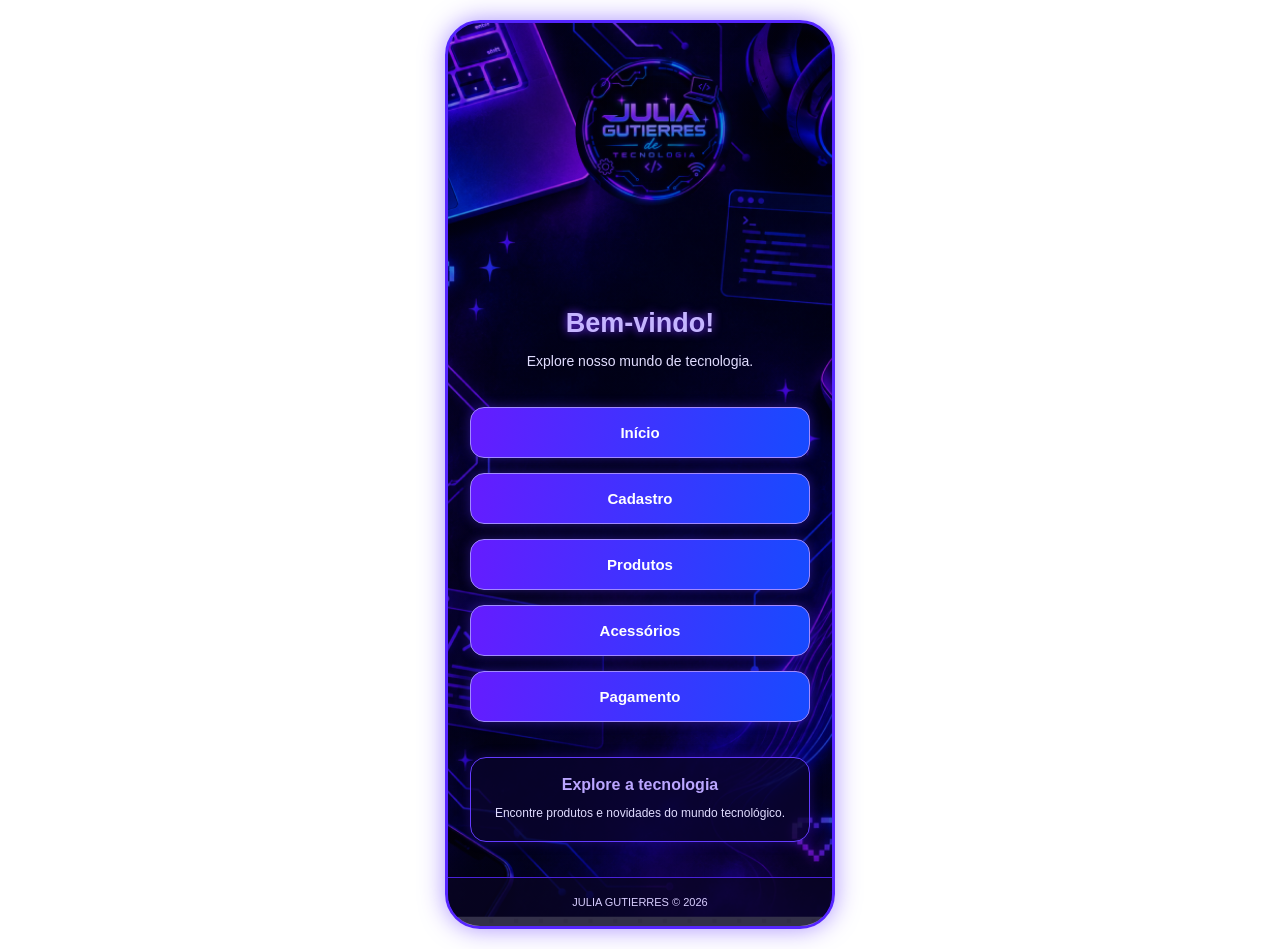
<file: index.html>
<!DOCTYPE html>
<html lang="pt-br">
<head>
    <meta charset="UTF-8">
    <meta name="viewport" content="width=device-width, initial-scale=1.0">
    <title>Julia Gutierres - Tecnologia</title>
    <link rel="stylesheet" href="style.css">
</head>
<body>

    <div class="celular">

         <div class="fantasma">
         
        </div>

        <main>
            <h2>Bem-vindo!</h2>
            <p>Explore nosso mundo de tecnologia.</p>

            <div class="botoes">
                <a href="index.html" class="botao"> Início</a>
               <a href="cadastro.html" class="botao"> Cadastro</a>  
               <a href="produtos.html" class="botao"> Produtos</a>
                <a href="acessorios.html" class="botao"> Acessórios</a>
               <a href="pagamento.html" class="botao"> Pagamento</a>
            </div>

            <div class="destaque">
                <h3>Explore a tecnologia</h3>
                <p>Encontre produtos e novidades do mundo tecnológico.</p>
            </div>
        </main>

        <footer>
            <p>JULIA GUTIERRES © 2026</p>
        </footer>

    </div>

</body>
</html>
</file>
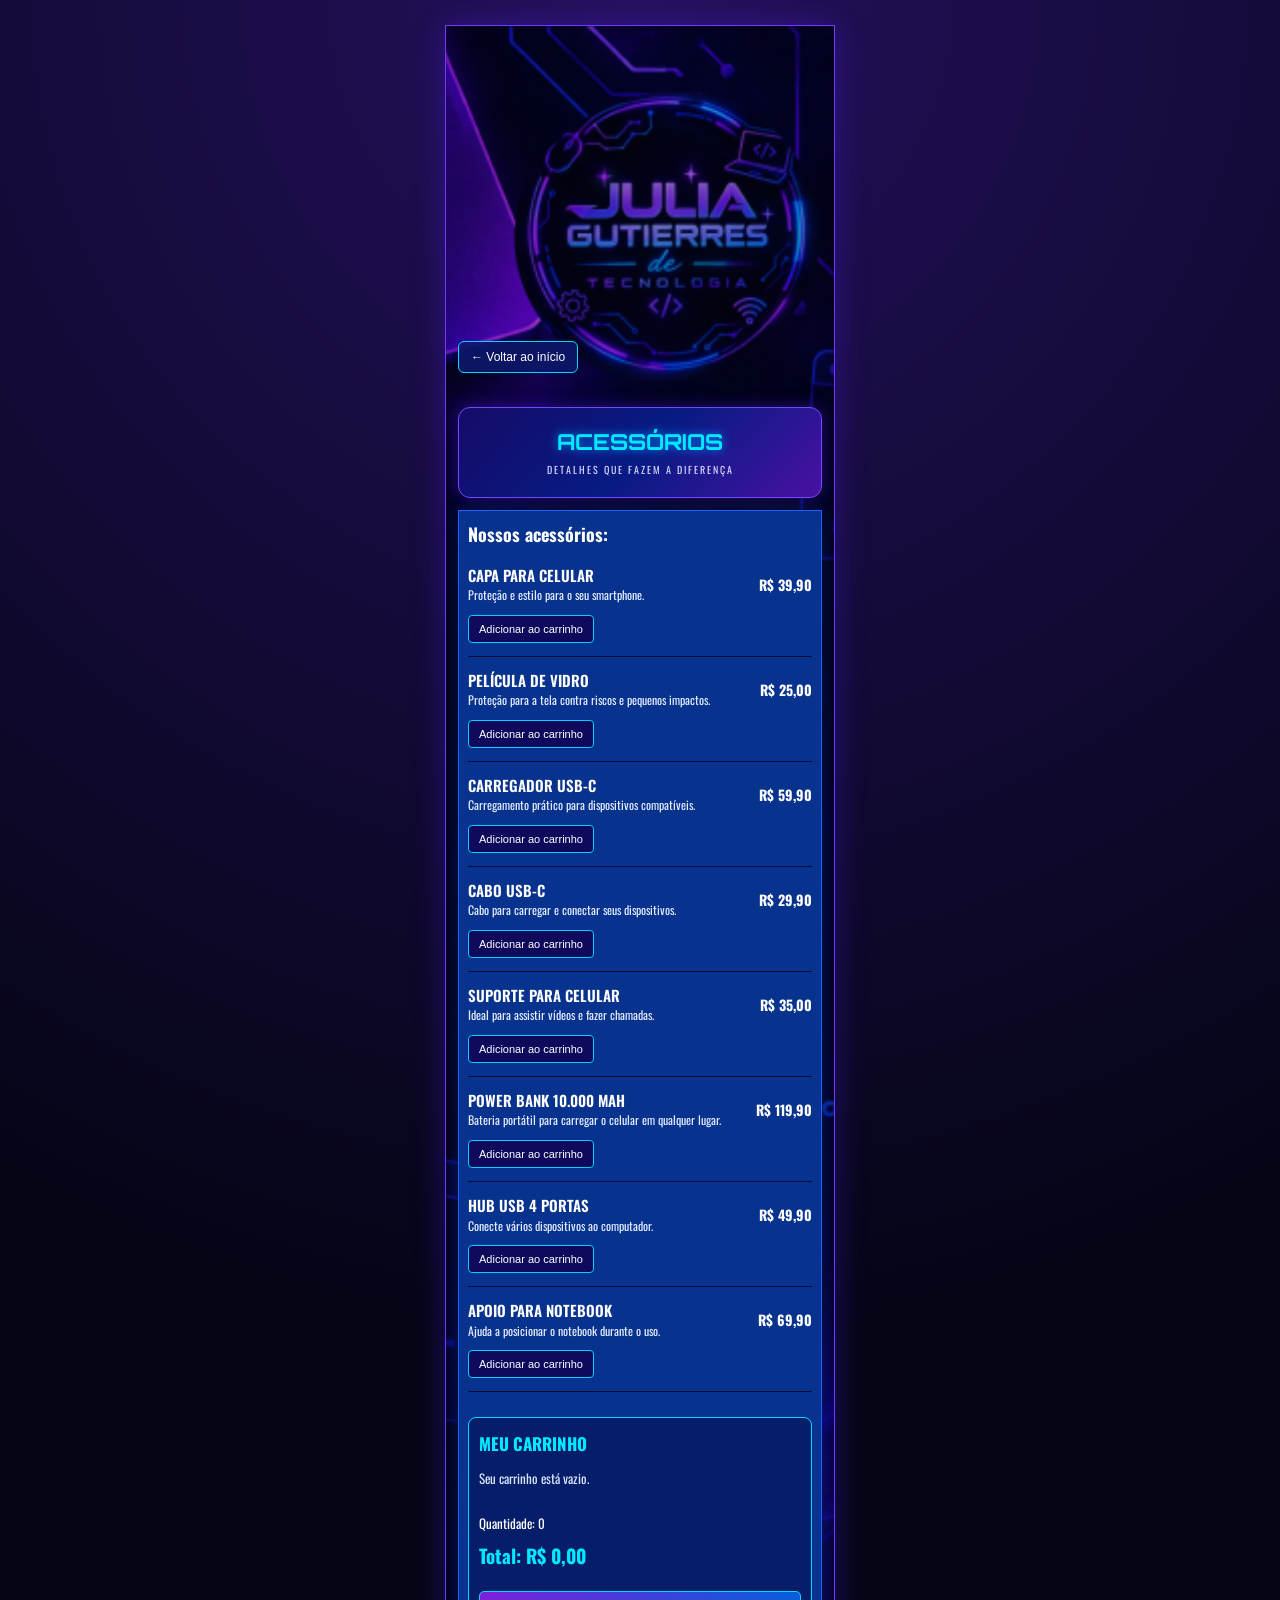
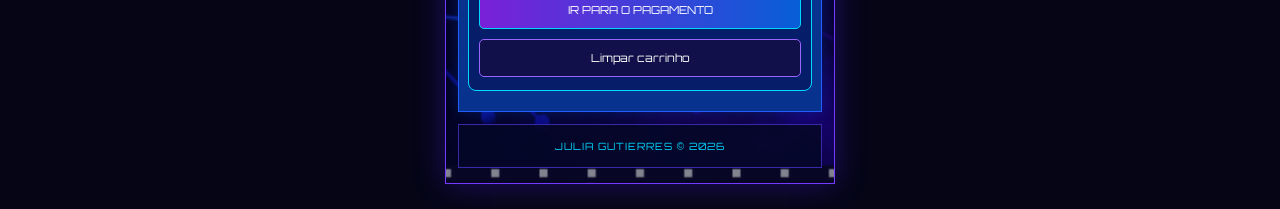
<file: acessorios.html>
<!DOCTYPE html>
<html lang="pt-br">
<head>
    <meta charset="UTF-8">
    <meta name="viewport" content="width=device-width, initial-scale=1.0">
    <title>Acessórios - JULIA TECH</title>
    <link rel="stylesheet" href="acessorios.css">
</head>
<body>

<div class="celular">
    
 <div class="fantasma">
         
        </div>

    <a href="index.html" class="voltar">← Voltar ao início</a>

    
    <div class="topo">
        <h2>ACESSÓRIOS</h2>
        <p>DETALHES QUE FAZEM A DIFERENÇA</p>
    </div>

    
    <main>
        <h3>Nossos acessórios:</h3>

        <div class="produto">
            <div>
                <h4>CAPA PARA CELULAR</h4>
                <p>Proteção e estilo para o seu smartphone.</p>
            </div>
            <strong>R$ 39,90</strong>
            <button onclick="adicionar('Capa para celular', 39.90)">Adicionar ao carrinho</button>
        </div>

        <div class="produto">
            <div>
                <h4>PELÍCULA DE VIDRO</h4>
                <p>Proteção para a tela contra riscos e pequenos impactos.</p>
            </div>
            <strong>R$ 25,00</strong>
            <button onclick="adicionar('Película de vidro', 25)">Adicionar ao carrinho</button>
        </div>

        <div class="produto">
            <div>
                <h4>CARREGADOR USB-C</h4>
                <p>Carregamento prático para dispositivos compatíveis.</p>
            </div>
            <strong>R$ 59,90</strong>
            <button onclick="adicionar('Carregador USB-C', 59.90)">Adicionar ao carrinho</button>
        </div>

        <div class="produto">
            <div>
                <h4>CABO USB-C</h4>
                <p>Cabo para carregar e conectar seus dispositivos.</p>
            </div>
            <strong>R$ 29,90</strong>
            <button onclick="adicionar('Cabo USB-C', 29.90)">Adicionar ao carrinho</button>
        </div>

        <div class="produto">
            <div>
                <h4>SUPORTE PARA CELULAR</h4>
                <p>Ideal para assistir vídeos e fazer chamadas.</p>
            </div>
            <strong>R$ 35,00</strong>
            <button onclick="adicionar('Suporte para celular', 35)">Adicionar ao carrinho</button>
        </div>

        <div class="produto">
            <div>
                <h4>POWER BANK 10.000 MAH</h4>
                <p>Bateria portátil para carregar o celular em qualquer lugar.</p>
            </div>
            <strong>R$ 119,90</strong>
            <button onclick="adicionar('Power bank 10000 mAh', 119.90)">Adicionar ao carrinho</button>
        </div>

        <div class="produto">
            <div>
                <h4>HUB USB 4 PORTAS</h4>
                <p>Conecte vários dispositivos ao computador.</p>
            </div>
            <strong>R$ 49,90</strong>
            <button onclick="adicionar('Hub USB 4 portas', 49.90)">Adicionar ao carrinho</button>
        </div>

        <div class="produto">
            <div>
                <h4>APOIO PARA NOTEBOOK</h4>
                <p>Ajuda a posicionar o notebook durante o uso.</p>
            </div>
            <strong>R$ 69,90</strong>
            <button onclick="adicionar('Apoio para notebook', 69.90)">Adicionar ao carrinho</button>
        </div>

        <section class="carrinho" id="carrinho">
            <h3>MEU CARRINHO</h3>
            <p id="vazio">Seu carrinho está vazio.</p>

            <div id="lista"></div>

            <div class="total">
                <p>Quantidade: <span id="quantidade">0</span></p>
                <h3>Total: <span id="valor">R$ 0,00</span></h3>
            </div>

            <button class="finalizar" id="finalizar" onclick="irPagamento()">
                IR PARA O PAGAMENTO
            </button>

            <button class="limpar" onclick="limparCarrinho()">
                Limpar carrinho
            </button>
        </section>
    </main>

    <footer>
        JULIA GUTIERRES © 2026
    </footer>

</div>

<script>
    let carrinho = JSON.parse(localStorage.getItem("carrinho")) || [];

    function salvar() {
        localStorage.setItem("carrinho", JSON.stringify(carrinho));
        mostrarCarrinho();
    }

    function adicionar(nome, preco) {
        let item = carrinho.find(p => p.nome === nome);

        if (item) {
            item.quantidade = (item.quantidade || 1) + 1;
        } else {
            carrinho.push({
                nome: nome,
                preco: preco,
                quantidade: 1
            });
        }

        salvar();

        document.getElementById("carrinho").scrollIntoView({
            behavior: "smooth"
        });
    }

    function mostrarCarrinho() {
        const lista = document.getElementById("lista");
        lista.innerHTML = "";

        let total = 0;
        let quantidade = 0;

        document.getElementById("vazio").style.display =
            carrinho.length === 0 ? "block" : "none";

        carrinho.forEach((item, i) => {
            item.quantidade = item.quantidade || 1;

            total += item.preco * item.quantidade;
            quantidade += item.quantidade;

            const linha = document.createElement("div");
            linha.className = "item";

            const nome = document.createElement("p");
            nome.textContent = item.nome;

            const preco = document.createElement("strong");
            preco.textContent = (item.preco * item.quantidade)
                .toLocaleString("pt-BR", {
                    style: "currency",
                    currency: "BRL"
                });

            const controles = document.createElement("div");
            controles.className = "controles";

            const menos = document.createElement("button");
            menos.textContent = "−";
            menos.onclick = () => alterar(i, -1);

            const numero = document.createElement("span");
            numero.textContent = item.quantidade;

            const mais = document.createElement("button");
            mais.textContent = "+";
            mais.onclick = () => alterar(i, 1);

            const remover = document.createElement("button");
            remover.textContent = "Excluir";
            remover.onclick = () => {
                carrinho.splice(i, 1);
                salvar();
            };

            controles.append(menos, numero, mais, remover);
            linha.append(nome, preco, controles);
            lista.appendChild(linha);
        });

        document.getElementById("quantidade").textContent = quantidade;

        document.getElementById("valor").textContent =
            total.toLocaleString("pt-BR", {
                style: "currency",
                currency: "BRL"
            });

        document.getElementById("finalizar").disabled =
            carrinho.length === 0;
    }

    function alterar(i, valor) {
        carrinho[i].quantidade += valor;

        if (carrinho[i].quantidade <= 0) {
            carrinho.splice(i, 1);
        }

        salvar();
    }

    function limparCarrinho() {
        carrinho = [];
        salvar();
    }

    function irPagamento() {
        if (carrinho.length === 0) {
            alert("Adicione algum produto primeiro!");
            return;
        }

        window.location.href = "pagamento.html";
    }

    document.getElementById("imagemFundo").addEventListener("change", function() {
        const arquivo = this.files[0];

        if (arquivo && arquivo.type.startsWith("image/")) {
            const leitor = new FileReader();

            leitor.onload = function(e) {
                document.querySelector(".celular").style.backgroundImage =
                    "linear-gradient(rgba(5, 5, 35, 0.25), rgba(5, 5, 35, 0.45)), url('" +
                    e.target.result + "')";
            };

            leitor.readAsDataURL(arquivo);
        }
    });

    mostrarCarrinho();
</script>

</body>
</html>
</file>
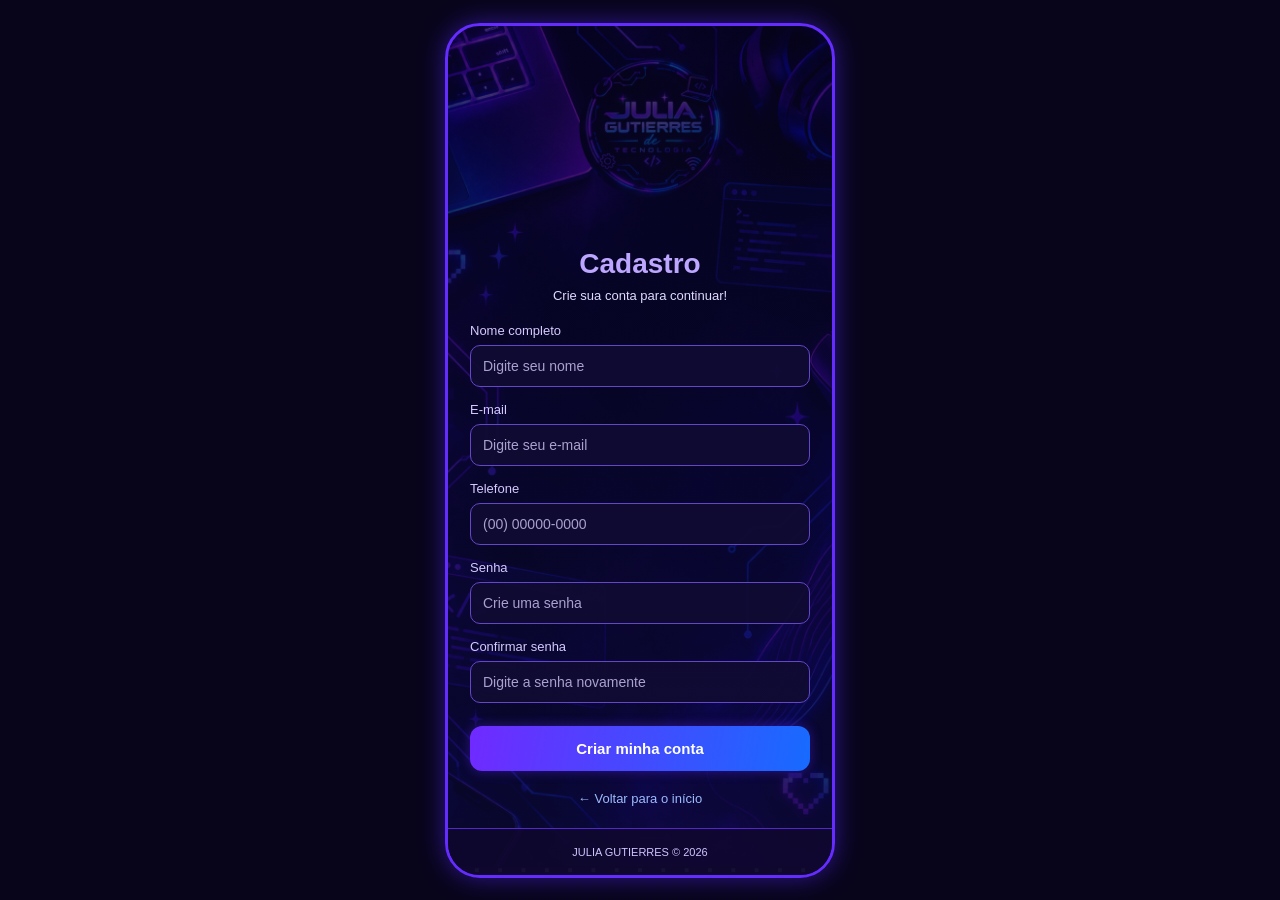
<file: cadastro.html>
<!DOCTYPE html>
<html lang="pt-br">
<head>
    <meta charset="UTF-8">
    <meta name="viewport" content="width=device-width, initial-scale=1.0">
    <title>Cadastro - Julia Tech</title>
    <link rel="stylesheet" href="cadastro.css">
</head>
<body>

    <div class="celular">

        <div class="fantasma">
         
        </div>

        <main>
            <h2>Cadastro</h2>
            <p class="texto">Crie sua conta para continuar!</p>

           
            <form id="formulario">

                <label for="nome">Nome completo</label>
                <input type="text" id="nome"
                    placeholder="Digite seu nome" required>

                <label for="email">E-mail</label>
                <input type="email" id="email"
                    placeholder="Digite seu e-mail" required>

                <label for="telefone">Telefone</label>
                <input type="tel" id="telefone"
                    placeholder="(00) 00000-0000">

                <label for="senha">Senha</label>
                <input type="password" id="senha"
                    placeholder="Crie uma senha" minlength="8" required>

                <label for="confirmar">Confirmar senha</label>
                <input type="password" id="confirmar"
                    placeholder="Digite a senha novamente"
                    minlength="8" required>

                <button type="submit">Criar minha conta</button>

            </form>

            

            <a href="index.html" class="voltar">← Voltar para o início</a>
        </main>

        <footer>
            <p>JULIA GUTIERRES © 2026</p>
        </footer>

    </div>

    <script>
        const imagem = document.getElementById("imagem");
        const celular = document.querySelector(".celular");

        imagem.addEventListener("change", function() {
            const arquivo = this.files[0];

            if (arquivo) {
                const leitor = new FileReader();

                leitor.onload = function(e) {
                    celular.style.backgroundImage =
                        "linear-gradient(rgba(8,4,35,0.65), rgba(12,10,55,0.75)), url('" +
                        e.target.result + "')";
                };

                leitor.readAsDataURL(arquivo);
            }
        });

        document.getElementById("formulario").addEventListener("submit", function(event) {
            event.preventDefault();

            const senha = document.getElementById("senha").value;
            const confirmar = document.getElementById("confirmar").value;

            if (senha !== confirmar) {
                alert("As senhas não são iguais!");
            } else {
                alert("Cadastro preenchido com sucesso!");
            }
        });
    </script>

</body>
</html>
</file>
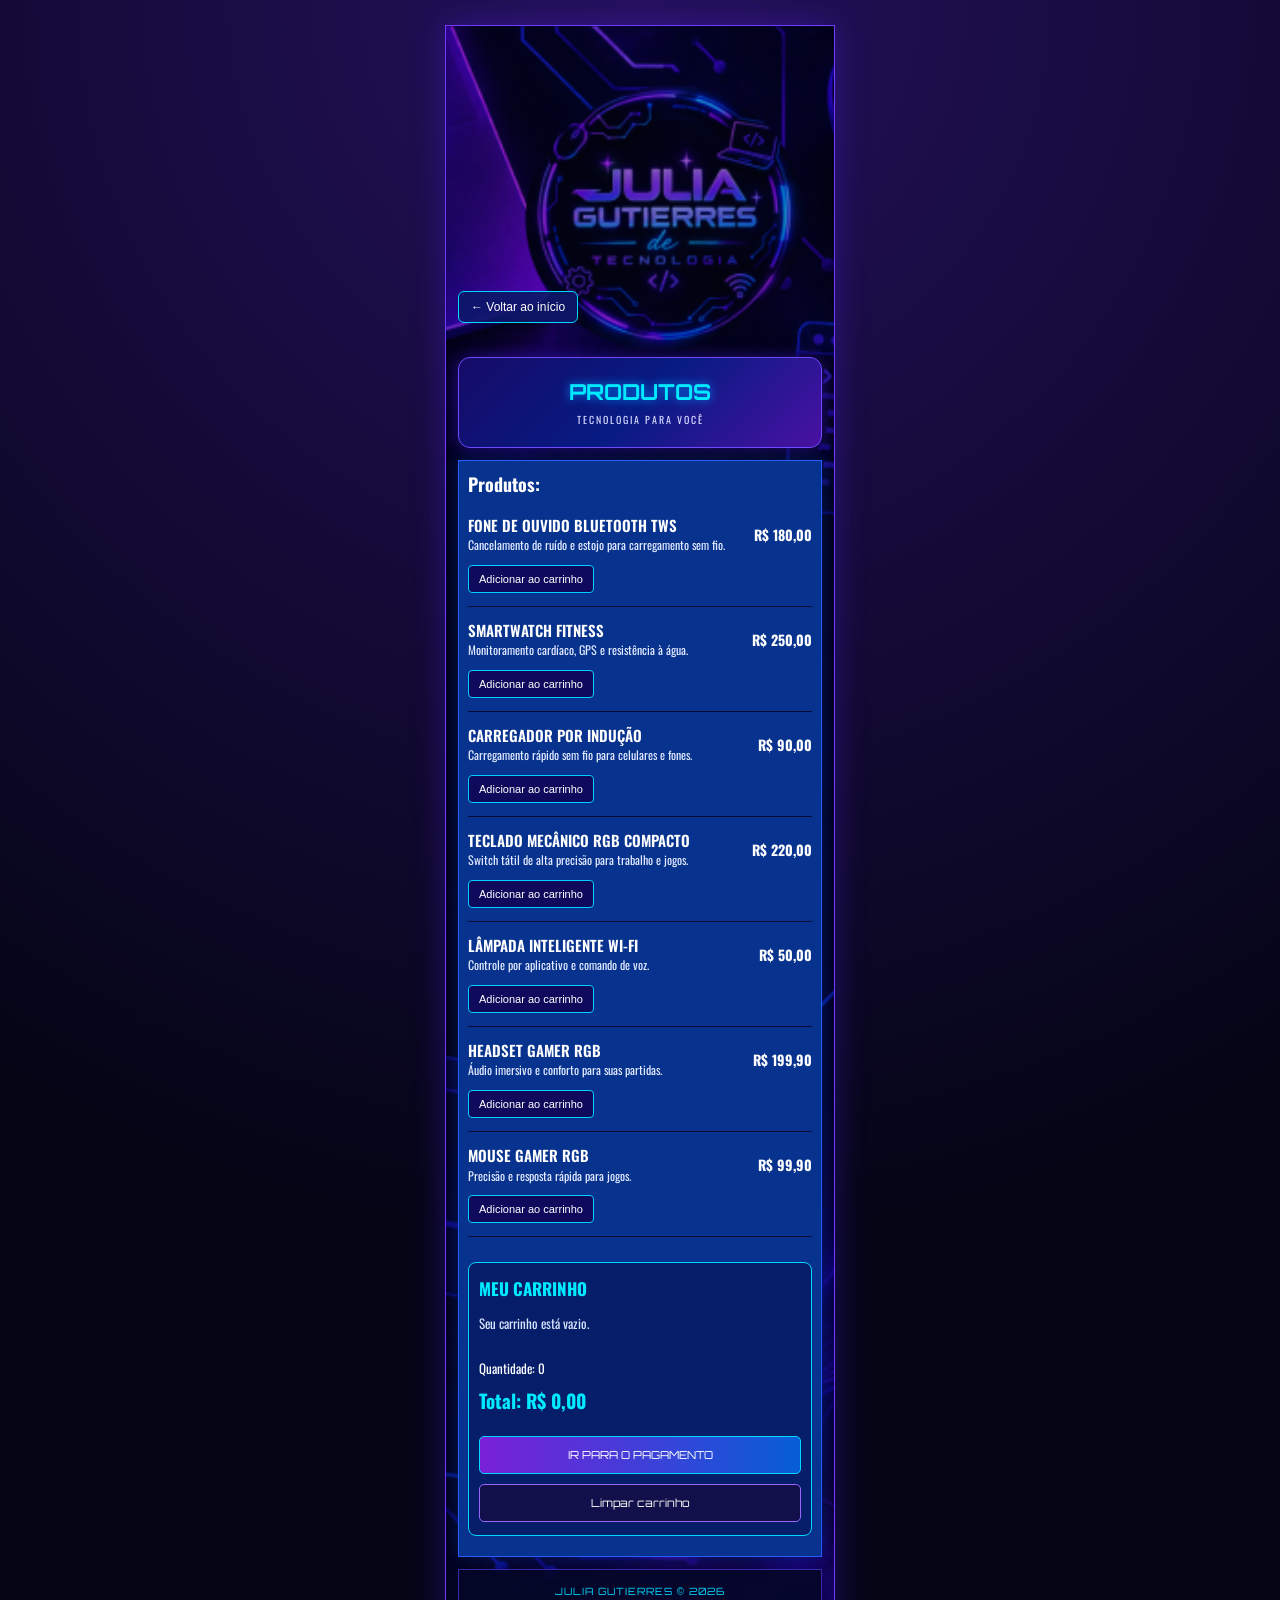
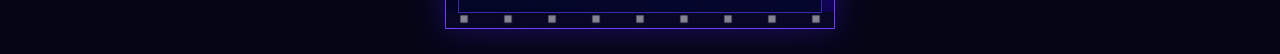
<file: produtos.html>
<!DOCTYPE html>
<html lang="pt-br">
<head>
    <meta charset="UTF-8">
    <meta name="viewport" content="width=device-width, initial-scale=1.0">
    <title>Produtos - JULIA TECH</title>
    <link rel="stylesheet" href="produtos.css">
</head>
<body>

<div class="celular">

<div class="fantasma">
         
        </div>

    <a href="index.html" class="voltar">← Voltar ao início</a>

    
    <div class="topo">
        <h2>PRODUTOS</h2>
        <p>TECNOLOGIA PARA VOCÊ</p>
    </div>

    
    <main>
        <h3>Produtos:</h3>

        <div class="produto">
            <div>
                <h4>FONE DE OUVIDO BLUETOOTH TWS</h4>
                <p>Cancelamento de ruído e estojo para carregamento sem fio.</p>
            </div>
            <strong>R$ 180,00</strong>
            <button onclick="adicionar('Fone de ouvido Bluetooth TWS', 180)">Adicionar ao carrinho</button>
        </div>

        <div class="produto">
            <div>
                <h4>SMARTWATCH FITNESS</h4>
                <p>Monitoramento cardíaco, GPS e resistência à água.</p>
            </div>
            <strong>R$ 250,00</strong>
            <button onclick="adicionar('Smartwatch Fitness', 250)">Adicionar ao carrinho</button>
        </div>

        <div class="produto">
            <div>
                <h4>CARREGADOR POR INDUÇÃO</h4>
                <p>Carregamento rápido sem fio para celulares e fones.</p>
            </div>
            <strong>R$ 90,00</strong>
            <button onclick="adicionar('Carregador por indução', 90)">Adicionar ao carrinho</button>
        </div>

        <div class="produto">
            <div>
                <h4>TECLADO MECÂNICO RGB COMPACTO</h4>
                <p>Switch tátil de alta precisão para trabalho e jogos.</p>
            </div>
            <strong>R$ 220,00</strong>
            <button onclick="adicionar('Teclado mecânico RGB compacto', 220)">Adicionar ao carrinho</button>
        </div>

        <div class="produto">
            <div>
                <h4>LÂMPADA INTELIGENTE WI-FI</h4>
                <p>Controle por aplicativo e comando de voz.</p>
            </div>
            <strong>R$ 50,00</strong>
            <button onclick="adicionar('Lâmpada inteligente Wi-Fi', 50)">Adicionar ao carrinho</button>
        </div>

        <div class="produto">
            <div>
                <h4>HEADSET GAMER RGB</h4>
                <p>Áudio imersivo e conforto para suas partidas.</p>
            </div>
            <strong>R$ 199,90</strong>
            <button onclick="adicionar('Headset Gamer RGB', 199.90)">Adicionar ao carrinho</button>
        </div>

        <div class="produto">
            <div>
                <h4>MOUSE GAMER RGB</h4>
                <p>Precisão e resposta rápida para jogos.</p>
            </div>
            <strong>R$ 99,90</strong>
            <button onclick="adicionar('Mouse Gamer RGB', 99.90)">Adicionar ao carrinho</button>
        </div>

        <section class="carrinho" id="carrinho">
            <h3>MEU CARRINHO</h3>
            <p id="vazio">Seu carrinho está vazio.</p>

            <div id="lista"></div>

            <div class="total">
                <p>Quantidade: <span id="quantidade">0</span></p>
                <h3>Total: <span id="valor">R$ 0,00</span></h3>
            </div>

            <button class="finalizar" id="finalizar" onclick="irPagamento()">
                IR PARA O PAGAMENTO
            </button>

            <button class="limpar" onclick="limparCarrinho()">
                Limpar carrinho
            </button>
        </section>
    </main>

    <footer>
        JULIA GUTIERRES © 2026
    </footer>

</div>

<script>
    let carrinho = JSON.parse(localStorage.getItem("carrinho")) || [];

    function salvar() {
        localStorage.setItem("carrinho", JSON.stringify(carrinho));
        mostrarCarrinho();
    }

    function adicionar(nome, preco) {
        let item = carrinho.find(p => p.nome === nome);

        if (item) {
            item.quantidade = (item.quantidade || 1) + 1;
        } else {
            carrinho.push({
                nome: nome,
                preco: preco,
                quantidade: 1
            });
        }

        salvar();

        document.getElementById("carrinho").scrollIntoView({
            behavior: "smooth"
        });
    }

    function mostrarCarrinho() {
        const lista = document.getElementById("lista");
        lista.innerHTML = "";

        let total = 0;
        let quantidade = 0;

        document.getElementById("vazio").style.display =
            carrinho.length === 0 ? "block" : "none";

        carrinho.forEach((item, i) => {
            item.quantidade = item.quantidade || 1;

            total += item.preco * item.quantidade;
            quantidade += item.quantidade;

            const linha = document.createElement("div");
            linha.className = "item";

            const nome = document.createElement("p");
            nome.textContent = item.nome;

            const preco = document.createElement("strong");
            preco.textContent = (item.preco * item.quantidade)
                .toLocaleString("pt-BR", {
                    style: "currency",
                    currency: "BRL"
                });

            const controles = document.createElement("div");
            controles.className = "controles";

            const menos = document.createElement("button");
            menos.textContent = "−";
            menos.onclick = () => alterar(i, -1);

            const numero = document.createElement("span");
            numero.textContent = item.quantidade;

            const mais = document.createElement("button");
            mais.textContent = "+";
            mais.onclick = () => alterar(i, 1);

            const remover = document.createElement("button");
            remover.textContent = "Excluir";
            remover.onclick = () => {
                carrinho.splice(i, 1);
                salvar();
            };

            controles.append(menos, numero, mais, remover);
            linha.append(nome, preco, controles);
            lista.appendChild(linha);
        });

        document.getElementById("quantidade").textContent = quantidade;

        document.getElementById("valor").textContent =
            total.toLocaleString("pt-BR", {
                style: "currency",
                currency: "BRL"
            });

        document.getElementById("finalizar").disabled =
            carrinho.length === 0;
    }

    function alterar(i, valor) {
        carrinho[i].quantidade += valor;

        if (carrinho[i].quantidade <= 0) {
            carrinho.splice(i, 1);
        }

        salvar();
    }

    function limparCarrinho() {
        carrinho = [];
        salvar();
    }

    function irPagamento() {
        if (carrinho.length === 0) {
            alert("Adicione algum produto primeiro!");
            return;
        }

        window.location.href = "pagamento.html";
    }

    document.getElementById("imagemFundo").addEventListener("change", function() {
        const arquivo = this.files[0];

        if (arquivo && arquivo.type.startsWith("image/")) {
            const leitor = new FileReader();

            leitor.onload = function(e) {
                document.querySelector(".celular").style.backgroundImage =
                    "linear-gradient(rgba(5, 5, 35, 0.25), rgba(5, 5, 35, 0.45)), url('" +
                    e.target.result + "')";
            };

            leitor.readAsDataURL(arquivo);
        }
    });

    mostrarCarrinho();
</script>

</body>
</html>
</file>
<file: style.css>
* {
    margin: 0;
    padding: 0;
    box-sizing: border-box;
}

body {
   
    font-family: Arial, sans-serif;
    min-height: 100vh;
    display: flex;
    justify-content: center;
    align-items: center;
    padding: 20px;
}
.fantasma{
    
   

    height: 250px;
   
}
.celular {
    width: 100%;
    max-width: 390px;
    min-height: 780px;
    border: 3px solid #5525ff;
    border-radius: 35px;
    overflow: hidden;

    background-image:
        linear-gradient(
            to bottom,
            rgba(5, 3, 25, 0.12),
            rgba(5, 3, 25, 0.30)
        ),
        url("./img/fundo.png");

    background-size: cover;
    background-position: center;
    background-repeat: no-repeat;

    color: white;
    box-shadow: 0 0 25px #5825ff80;

    display: flex;
    flex-direction: column;
}

header {
    text-align: center;
    padding: 30px 10px 20px;
    background: rgba(8, 4, 35, 0.65);
}

header h1 {
    font-size: 24px;
    letter-spacing: 2px;
    color: #b69aff;
    text-shadow: 0 0 12px #702cff;
}

header p {
    margin-top: 8px;
    font-size: 13px;
    color: #d8d4ff;
}

main {
    text-align: center;
    padding: 35px 22px;
    flex: 1;
}

main h2 {
    font-size: 27px;
    color: #c5b5ff;
    text-shadow: 0 0 10px #702cff;
    margin-bottom: 12px;
}

main > p {
    font-size: 14px;
    color: #e1ddff;
    line-height: 1.5;
}

.botoes {
    display: flex;
    flex-direction: column;
    gap: 15px;
    margin: 35px 0;
}

.botao {
    display: block;
    padding: 16px;
    color: white;
    text-decoration: none;
    font-size: 15px;
    font-weight: bold;

    background: linear-gradient(
        100deg,
        #651cff,
        #174bff
    );

    border: 1px solid #a18aff;
    border-radius: 14px;
    box-shadow: 0 0 12px #592dff65;
    transition: 0.3s;
}

.botao:hover {
    transform: scale(1.04);
    background: linear-gradient(
        100deg,
        #8a48ff,
        #2687ff
    );

    box-shadow: 0 0 20px #713cff;
}

.destaque {
    padding: 18px;
    border-radius: 16px;
    background: rgba(10, 5, 45, 0.78);
    border: 1px solid #643bff;
    box-shadow: 0 0 12px #3815b866;
}

.destaque h3 {
    color: #bba6ff;
    font-size: 16px;
    margin-bottom: 10px;
}

.destaque p {
    font-size: 12px;
    line-height: 1.6;
    color: #e0dcff;
}

footer {
    text-align: center;
    padding: 18px 10px;
    font-size: 11px;
    color: #d8ceff;
    background: rgba(8, 4, 35, 0.75);
    border-top: 1px solid #4921d9;
}

@media (max-width: 420px) {
    body {
        padding: 8px;
    }

    .celular {
        min-height: 95vh;
        border-radius: 28px;
    }

    main {
        padding: 30px 18px;
    }
}
</file>
<file: acessorios.css>
@import url('https://fonts.googleapis.com/css2?family=Oswald:wght@400;500;600;700&family=Orbitron:wght@500;700&display=swap');

* {
    margin: 0;
    padding: 0;
    box-sizing: border-box;
}

html {
    scroll-behavior: smooth;
}

body {
    background: #08051c;
    color: white;
    font-family: 'Oswald', Arial, sans-serif;
    padding: 25px 10px;
    min-height: 100vh;
    background-image: radial-gradient(circle at top, #24105b, #050516 70%);
}
.fantasma{
    
   

    height: 300px;
   
}
.celular {
    width: 100%;
    max-width: 390px;
    min-height: 750px;
    margin: auto;
    padding: 15px 12px;
    background-color: #090827;
    background-image:
        linear-gradient(rgba(5, 5, 35, 0.25), rgba(5, 5, 35, 0.45)),
        url("./img/fundo.png");
    background-position: center;
    background-size: cover;
    background-attachment: scroll;
    border: 1px solid #713cff;
    box-shadow: 0 0 30px #5425ff55;
    overflow: hidden;
}

/* BOTÃO VOLTAR */

.voltar {
    display: inline-block;
    margin-bottom: 14px;
    padding: 8px 12px;
    color: white;
    background: rgba(13, 24, 105, 0.9);
    border: 1px solid #00d9ff;
    border-radius: 6px;
    font-family: Arial, sans-serif;
    font-size: 12px;
    text-decoration: none;
    transition: 0.3s;
}

.voltar:hover {
    background: #00bde8;
    color: #08051c;
    box-shadow: 0 0 12px #00d9ff99;
}

/* CABEÇALHO */

header {
    text-align: center;
    padding: 18px 8px 22px;
    background: rgba(5, 10, 70, 0.75);
    border: 1px solid #4c4cff;
    border-radius: 12px;
    box-shadow: 0 0 15px #4827ff55;
}

header h1 {
    font-family: 'Orbitron', sans-serif;
    font-size: 24px;
    color: #b08cff;
    text-shadow: 0 0 12px #8a36ff;
}

header h2 {
    font-family: 'Orbitron', sans-serif;
    color: white;
    font-size: 18px;
    letter-spacing: 3px;
}

header p {
    color: #00eaff;
    font-size: 11px;
    letter-spacing: 4px;
    margin-top: 5px;
}

/* TÍTULO */

.topo {
    margin: 20px 0 12px;
    padding: 20px 8px;
    text-align: center;
    background: linear-gradient(135deg, #160b68, #071b83, #4911a2);
    border: 1px solid #704bff;
    border-radius: 12px;
    box-shadow: 0 0 16px #541dff66;
}

.topo h2 {
    font-family: 'Orbitron', sans-serif;
    font-size: 22px;
    color: #00eaff;
    text-shadow: 0 0 10px #008cff;
}

.topo p {
    font-size: 10px;
    letter-spacing: 2px;
    margin-top: 7px;
    color: #d7d9ff;
}

/* ESCOLHER FUNDO */

.fundo-opcao {
    text-align: center;
    margin: 15px 0;
}

.fundo-opcao label {
    display: inline-block;
    padding: 9px 14px;
    font-size: 12px;
    background: #171078;
    border: 1px solid #00d9ff;
    border-radius: 6px;
    color: white;
    cursor: pointer;
}

.fundo-opcao label:hover {
    background: #3920a8;
    box-shadow: 0 0 12px #00d9ff88;
}

.fundo-opcao input {
    display: none;
}

/* LISTA DE ACESSÓRIOS */

main {
    background: #07328d;
    padding: 10px 9px 20px;
    border: 1px solid #245eff;
    box-shadow: 0 0 15px #006aff33;
}

main > h3 {
    font-size: 18px;
    margin-bottom: 5px;
}

.produto {
    padding: 13px 0;
    display: grid;
    grid-template-columns: minmax(0, 1fr) auto;
    align-items: center;
    gap: 5px 8px;
    border-bottom: 1px solid #050b34;
}

.produto h4 {
    font-size: 15px;
    line-height: 1.35;
    font-weight: 600;
}

.produto p {
    font-size: 12px;
    line-height: 1.4;
    color: #e2eaff;
    margin-top: 2px;
}

.produto strong {
    font-size: 14px;
    white-space: nowrap;
}

.produto button {
    grid-column: 1 / -1;
    justify-self: start;
    margin-top: 6px;
    padding: 7px 10px;
    background: #100a5d;
    border: 1px solid #00cfff;
    border-radius: 4px;
    color: white;
    font-family: Arial, sans-serif;
    font-size: 11px;
    cursor: pointer;
}

.produto button:hover {
    background: #5423be;
    box-shadow: 0 0 8px #00d9ff77;
}

/* CARRINHO */

.carrinho {
    margin-top: 25px;
    padding: 13px 10px;
    background: #061d69;
    border: 1px solid #00d9ff;
    border-radius: 8px;
}

.carrinho h3 {
    font-size: 17px;
    margin-bottom: 12px;
    color: #00eaff;
}

#vazio {
    font-size: 13px;
    color: #d8e5ff;
    padding-bottom: 10px;
}

.item {
    padding: 10px 0;
    border-bottom: 1px solid #3c58b7;
}

.item p {
    font-size: 13px;
    margin-bottom: 5px;
}

.item strong {
    font-size: 13px;
    color: #00eaff;
}

.controles {
    display: flex;
    align-items: center;
    gap: 8px;
    flex-wrap: wrap;
    margin-top: 8px;
}

.controles button {
    padding: 4px 8px;
    color: white;
    background: #160c65;
    border: 1px solid #8e6aff;
    border-radius: 4px;
    cursor: pointer;
}

.controles span {
    font-size: 13px;
}

.total {
    padding-top: 15px;
}

.total p {
    font-size: 13px;
    margin-bottom: 8px;
}

.total h3 {
    font-size: 19px;
}

.finalizar,
.limpar {
    width: 100%;
    margin-top: 10px;
    padding: 11px 6px;
    color: white;
    background: linear-gradient(90deg, #7a20d9, #075ed7);
    border: 1px solid #00d9ff;
    border-radius: 5px;
    font-family: 'Orbitron', sans-serif;
    font-size: 11px;
    cursor: pointer;
}

.finalizar:hover,
.limpar:hover {
    box-shadow: 0 0 12px #00d9ff88;
}

.finalizar:disabled {
    opacity: 0.45;
    cursor: not-allowed;
}

.limpar {
    background: #11104a;
    border-color: #9a65ff;
}

/* RODAPÉ */

footer {
    margin-top: 12px;
    padding: 15px 5px;
    text-align: center;
    color: #00d9ff;
    font-family: 'Orbitron', sans-serif;
    font-size: 10px;
    letter-spacing: 1px;
    background: rgba(5, 7, 40, 0.9);
    border: 1px solid #3928a7;
}

/* CELULAR */

@media (max-width: 420px) {
    body {
        padding: 0;
    }

    .celular {
        max-width: 100%;
        min-height: 100vh;
        border: none;
        box-shadow: none;
    }
}
</file>
<file: cadastro.css>
* {
    margin: 0;
    padding: 0;
    box-sizing: border-box;
}

body {
    font-family: Arial, sans-serif;
    background: #08051b;
    min-height: 100vh;
    display: flex;
    justify-content: center;
    align-items: center;
    padding: 15px;
}
.fantasma{
    
   

    height: 200px;
   
}
.celular {
    width: 100%;
    max-width: 390px;
    min-height: 780px;
    border: 3px solid #642cff;
    border-radius: 35px;
    overflow: hidden;
    color: white;

    background-image:
        linear-gradient(rgba(8,4,35,0.65), rgba(12,10,55,0.75)),
        url("./img/fundo.png");

    background-size: cover;
    background-position: center;
    background-repeat: no-repeat;

    box-shadow: 0 0 25px #5525ff80;
}

header {
    text-align: center;
    padding: 25px 10px;
    background: rgba(16,8,45,0.75);
    border-bottom: 1px solid #5128ce;
}

header h1 {
    color: #bba5ff;
    font-size: 24px;
    letter-spacing: 2px;
    text-shadow: 0 0 12px #753cff;
}

header p {
    margin-top: 8px;
    color: #d5d0ff;
    font-size: 13px;
}

main {
    padding: 22px;
}

main h2 {
    text-align: center;
    color: #bca6ff;
    font-size: 28px;
    margin-bottom: 8px;
}

.texto {
    text-align: center;
    font-size: 13px;
    color: #dedaff;
    margin-bottom: 20px;
}

.escolher-fundo {
    text-align: center;
    margin-bottom: 22px;
}

.escolher-fundo label {
    display: inline-block;
    background: linear-gradient(100deg, #702aff, #176bff);
    color: white;
    padding: 12px;
    border-radius: 10px;
    font-size: 12px;
    cursor: pointer;
    border: 1px solid #a18aff;
}

#imagem {
    display: none;
}

form {
    display: flex;
    flex-direction: column;
}

form label {
    font-size: 13px;
    margin-bottom: 7px;
    color: #d4caff;
}

form input {
    width: 100%;
    padding: 12px;
    margin-bottom: 15px;
    border: 1px solid #6446c9;
    border-radius: 10px;
    outline: none;
    background: rgba(16,11,50,0.92);
    color: white;
    font-size: 14px;
}

form input::placeholder {
    color: #aaa1d1;
}

form input:focus {
    border-color: #3288ff;
    box-shadow: 0 0 10px #4a55ff80;
}

button {
    padding: 14px;
    margin-top: 8px;
    border: none;
    border-radius: 12px;
    background: linear-gradient(100deg, #702aff, #176bff);
    color: white;
    font-size: 15px;
    font-weight: bold;
    cursor: pointer;
    box-shadow: 0 0 12px #5825ff70;
}

button:hover {
    background: linear-gradient(100deg, #8e50ff, #3691ff);
}

.login {
    text-align: center;
    margin-top: 20px;
    font-size: 13px;
    color: #dedaff;
}

.login a,
.voltar {
    color: #9dbbff;
    text-decoration: none;
}

.voltar {
    display: block;
    text-align: center;
    margin-top: 20px;
    font-size: 13px;
}

footer {
    text-align: center;
    padding: 17px 10px;
    font-size: 11px;
    color: #cfc5ff;
    background: rgba(16,8,45,0.85);
    border-top: 1px solid #5128ce;
}

@media (max-width: 420px) {
    body {
        padding: 8px;
    }

    .celular {
        min-height: 95vh;
        border-radius: 28px;
    }

    main {
        padding: 20px 18px;
    }
}
</file>
<file: produtos.css>
@import url('https://fonts.googleapis.com/css2?family=Oswald:wght@400;500;600;700&family=Orbitron:wght@500;700&display=swap');

* {
    margin: 0;
    padding: 0;
    box-sizing: border-box;
}

html {
    scroll-behavior: smooth;
}

body {
    background: #08051c;
    color: white;
    font-family: 'Oswald', Arial, sans-serif;
    padding: 25px 10px;
    min-height: 100vh;
    background-image: radial-gradient(circle at top, #24105b, #050516 70%);
}
.fantasma{
    
   

    height: 250px;
   
}
.celular {
    width: 100%;
    max-width: 390px;
    min-height: 750px;
    margin: auto;
    padding: 15px 12px;
    background-color: #090827;
    background-image:
        linear-gradient(rgba(5, 5, 35, 0.25), rgba(5, 5, 35, 0.45)),
        url("./img/fundo.png");
    background-position: center;
    background-size: cover;
    background-attachment: scroll;
    border: 1px solid #713cff;
    box-shadow: 0 0 30px #5425ff55;
    overflow: hidden;
}

/* BOTÃO VOLTAR */

.voltar {
    display: inline-block;
    margin-bottom: 14px;
    padding: 8px 12px;
    color: #ffffff;
    background: rgba(13, 24, 105, 0.9);
    border: 1px solid #00d9ff;
    border-radius: 6px;
    font-family: Arial, sans-serif;
    font-size: 12px;
    text-decoration: none;
    transition: 0.3s;
}

.voltar:hover {
    background: #00bde8;
    color: #08051c;
    box-shadow: 0 0 12px #00d9ff99;
}

/* LOGO */

header {
    text-align: center;
    padding: 18px 8px 22px;
    background: rgba(5, 10, 70, 0.75);
    border: 1px solid #4c4cff;
    border-radius: 12px;
    box-shadow: 0 0 15px #4827ff55;
}

header h1 {
    font-family: 'Orbitron', sans-serif;
    font-size: 24px;
    color: #b08cff;
    text-shadow: 0 0 12px #8a36ff;
}

header h2 {
    font-family: 'Orbitron', sans-serif;
    color: #ffffff;
    font-size: 18px;
    letter-spacing: 3px;
}

header p {
    color: #00eaff;
    font-size: 11px;
    letter-spacing: 4px;
    margin-top: 5px;
}

/* TÍTULO */

.topo {
    margin: 20px 0 12px;
    padding: 20px 8px;
    text-align: center;
    background: linear-gradient(135deg, #160b68, #071b83, #4911a2);
    border: 1px solid #704bff;
    border-radius: 12px;
    box-shadow: 0 0 16px #541dff66;
}

.topo h2 {
    font-family: 'Orbitron', sans-serif;
    font-size: 22px;
    color: #00eaff;
    text-shadow: 0 0 10px #008cff;
}

.topo p {
    font-size: 10px;
    letter-spacing: 2px;
    margin-top: 7px;
    color: #d7d9ff;
}

/* ADICIONAR FUNDO */

.fundo-opcao {
    text-align: center;
    margin: 15px 0;
}

.fundo-opcao label {
    display: inline-block;
    padding: 9px 14px;
    font-size: 12px;
    background: #171078;
    border: 1px solid #00d9ff;
    border-radius: 6px;
    color: white;
    cursor: pointer;
}

.fundo-opcao label:hover {
    background: #3920a8;
    box-shadow: 0 0 12px #00d9ff88;
}

.fundo-opcao input {
    display: none;
}

/* PRODUTOS */

main {
    background: #07328d;
    padding: 10px 9px 20px;
    border: 1px solid #245eff;
    box-shadow: 0 0 15px #006aff33;
}

main > h3 {
    font-size: 18px;
    margin-bottom: 5px;
}

.produto {
    padding: 13px 0;
    display: grid;
    grid-template-columns: minmax(0, 1fr) auto;
    align-items: center;
    gap: 5px 8px;
    border-bottom: 1px solid #050b34;
}

.produto h4 {
    font-size: 15px;
    line-height: 1.35;
    font-weight: 600;
}

.produto p {
    font-size: 12px;
    line-height: 1.4;
    color: #e2eaff;
    margin-top: 2px;
}

.produto strong {
    font-size: 14px;
    white-space: nowrap;
}

.produto button {
    grid-column: 1 / -1;
    justify-self: start;
    margin-top: 6px;
    padding: 7px 10px;
    background: #100a5d;
    border: 1px solid #00cfff;
    border-radius: 4px;
    color: white;
    font-family: Arial, sans-serif;
    font-size: 11px;
    cursor: pointer;
}

.produto button:hover {
    background: #5423be;
    box-shadow: 0 0 8px #00d9ff77;
}

/* CARRINHO */

.carrinho {
    margin-top: 25px;
    padding: 13px 10px;
    background: #061d69;
    border: 1px solid #00d9ff;
    border-radius: 8px;
}

.carrinho h3 {
    font-size: 17px;
    margin-bottom: 12px;
    color: #00eaff;
}

#vazio {
    font-size: 13px;
    color: #d8e5ff;
    padding-bottom: 10px;
}

.item {
    padding: 10px 0;
    border-bottom: 1px solid #3c58b7;
}

.item p {
    font-size: 13px;
    margin-bottom: 5px;
}

.item strong {
    font-size: 13px;
    color: #00eaff;
}

.controles {
    display: flex;
    align-items: center;
    gap: 8px;
    flex-wrap: wrap;
    margin-top: 8px;
}

.controles button {
    padding: 4px 8px;
    color: white;
    background: #160c65;
    border: 1px solid #8e6aff;
    border-radius: 4px;
    cursor: pointer;
}

.controles span {
    font-size: 13px;
}

.total {
    padding-top: 15px;
}

.total p {
    font-size: 13px;
    margin-bottom: 8px;
}

.total h3 {
    font-size: 19px;
}

.finalizar,
.limpar {
    width: 100%;
    margin-top: 10px;
    padding: 11px 6px;
    color: white;
    background: linear-gradient(90deg, #7a20d9, #075ed7);
    border: 1px solid #00d9ff;
    border-radius: 5px;
    font-family: 'Orbitron', sans-serif;
    font-size: 11px;
    cursor: pointer;
}

.finalizar:hover,
.limpar:hover {
    box-shadow: 0 0 12px #00d9ff88;
}

.finalizar:disabled {
    opacity: 0.45;
    cursor: not-allowed;
}

.limpar {
    background: #11104a;
    border-color: #9a65ff;
}

/* RODAPÉ */

footer {
    margin-top: 12px;
    padding: 15px 5px;
    text-align: center;
    color: #00d9ff;
    font-family: 'Orbitron', sans-serif;
    font-size: 10px;
    letter-spacing: 1px;
    background: rgba(5, 7, 40, 0.9);
    border: 1px solid #3928a7;
}

/* RESPONSIVIDADE */

@media (max-width: 420px) {
    body {
        padding: 0;
    }

    .celular {
        max-width: 100%;
        min-height: 100vh;
        border: none;
        box-shadow: none;
    }
}
</file>
